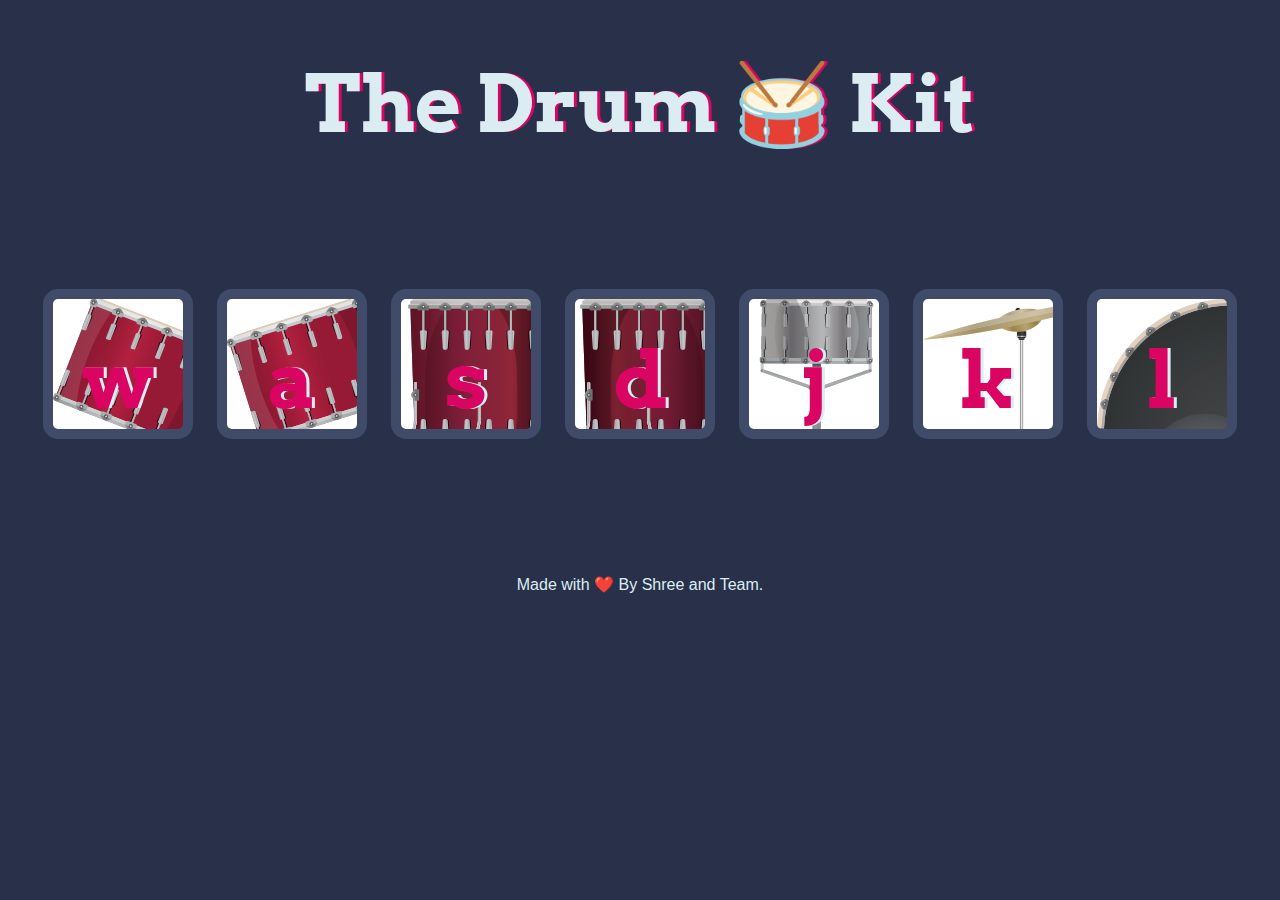
<file: index.html>
<!DOCTYPE html>
<html lang="en" dir="ltr">

<head>
  <meta charset="utf-8">
  <title>Drum Kit</title>
  <link rel="stylesheet" href="styles.css">
  <link href="https://fonts.googleapis.com/css?family=Arvo" rel="stylesheet">
</head>

<body>

  <h1 id="title">The Drum 🥁 Kit</h1>
  <div class="set">
    <button class="w drum">w</button>
    <button class="a drum">a</button>
    <button class="s drum">s</button>
    <button class="d drum">d</button>
    <button class="j drum">j</button>
    <button class="k drum">k</button>
    <button class="l drum">l</button>
  </div>

  <script src="index.js" charset="utf-8">

  </script>
</body>

<footer>
  Made with ❤️ By Shree and Team.
</footer>

</html>
</file>
<file: styles.css>
body {
  text-align: center;
  background-color: #283149;
}

h1 {
  font-size: 5rem;
  color: #DBEDF3;
  font-family: "Arvo", cursive;
  text-shadow: 3px 0 #DA0463;

}

footer {
  color: #DBEDF3;
  font-family: sans-serif;
}

.w {
  background-image: url("images/tom1.png");
}

.a {
  background-image: url("images/tom2.png");
}

.s {
  background-image: url("images/tom3.png");
}

.d {
  background-image: url("images/tom4.png");
}

.j {
  background-image: url("images/snare.png");
}

.k {
  background-image: url('images/crash.png');
}

.l {
  background-image: url("images/kick.png");
}

.set {
  margin: 10% auto;
}

.game-over {
  background-color: red;
  opacity: 0.8;
}

.pressed {
  box-shadow: 0 3px 4px 0 #DBEDF3;
  opacity: 0.5;
}

.red {
  color: red;
}

.drum {
  outline: none;
  border: 10px solid #404B69;
  font-size: 5rem;
  font-family: 'Arvo', cursive;
  line-height: 2;
  font-weight: 900;
  color: #DA0463;
  text-shadow: 3px 0 #DBEDF3;
  border-radius: 15px;
  display: inline-block;
  width: 150px;
  height: 150px;
  text-align: center;
  margin: 10px;
  background-color: white;
}
</file>
